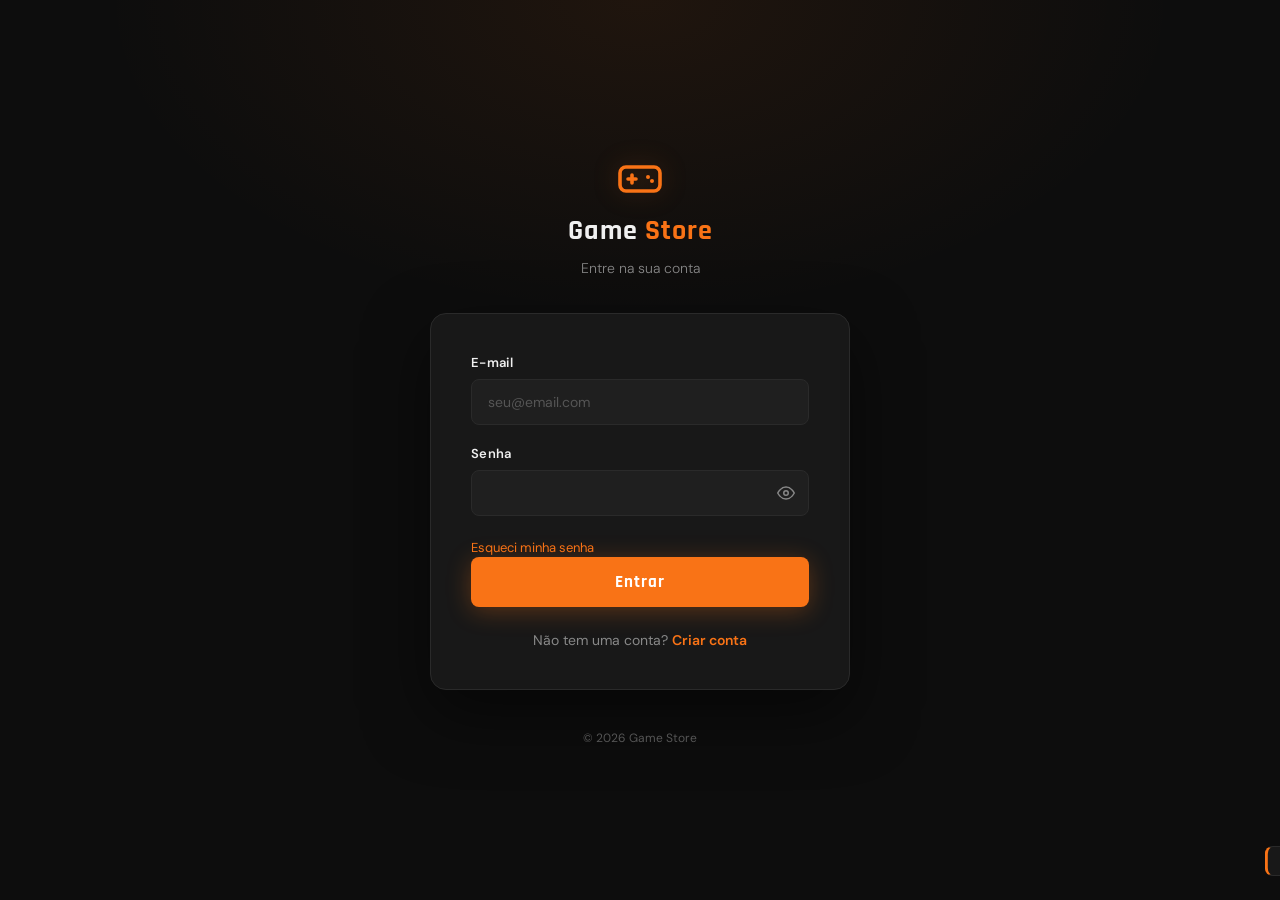
<file: index.html>
<!DOCTYPE html>
<html lang="pt-BR">
<head>
  <meta charset="UTF-8" />
  <meta name="viewport" content="width=device-width, initial-scale=1.0" />
  <title>Login — Game Store</title>
  <link rel="stylesheet" href="css/style.css" />
  <link rel="stylesheet" href="css/login.css" />
</head>
<body class="login-page">

  <div class="login-logo">
    <svg width="48" height="48" viewBox="0 0 24 24" fill="none" stroke="currentColor" stroke-width="1.8" stroke-linecap="round" stroke-linejoin="round">
      <rect x="2" y="6" width="20" height="12" rx="3"/>
      <path d="M6 12h4M8 10v4"/>
      <circle cx="16" cy="11" r="1" fill="currentColor" stroke="none"/>
      <circle cx="18" cy="13" r="1" fill="currentColor" stroke="none"/>
    </svg>
    <h1>Game <span>Store</span></h1>
    <p>Entre na sua conta</p>
  </div>

  <div class="login-card">
    <div class="form-group">
      <label for="email">E-mail</label>
      <div class="input-wrap">
        <input
          type="email"
          id="email"
          placeholder="seu@email.com"
          autocomplete="email"
        />
      </div>
    </div>

    <div class="form-group">
      <label for="senha">Senha</label>
      <div class="input-wrap">
        <input
          type="password"
          id="senha"
          class="has-toggle"
          autocomplete="current-password"
        />
        <button class="toggle-pw" id="togglePw" title="Mostrar/ocultar senha">
          <svg id="eyeIcon" width="18" height="18" viewBox="0 0 24 24" fill="none" stroke="currentColor" stroke-width="2" stroke-linecap="round" stroke-linejoin="round">
            <path d="M1 12s4-8 11-8 11 8 11 8-4 8-11 8-11-8-11-8z"/>
            <circle cx="12" cy="12" r="3"/>
          </svg>
        </button>
      </div>
    </div>

    <a href="#" class="forgot-link">Esqueci minha senha</a>

    <button class="btn-login" id="btnLogin">Entrar</button>

    <p class="login-footer-text">
      Não tem uma conta? <a href="cadastro.html">Criar conta</a>
    </p>
  </div>

  <p class="login-copyright">© 2026 Game Store</p>

  <div class="toast" id="toast"></div>

  <script src="js/login.js"></script>
</body>
</html>
</file>
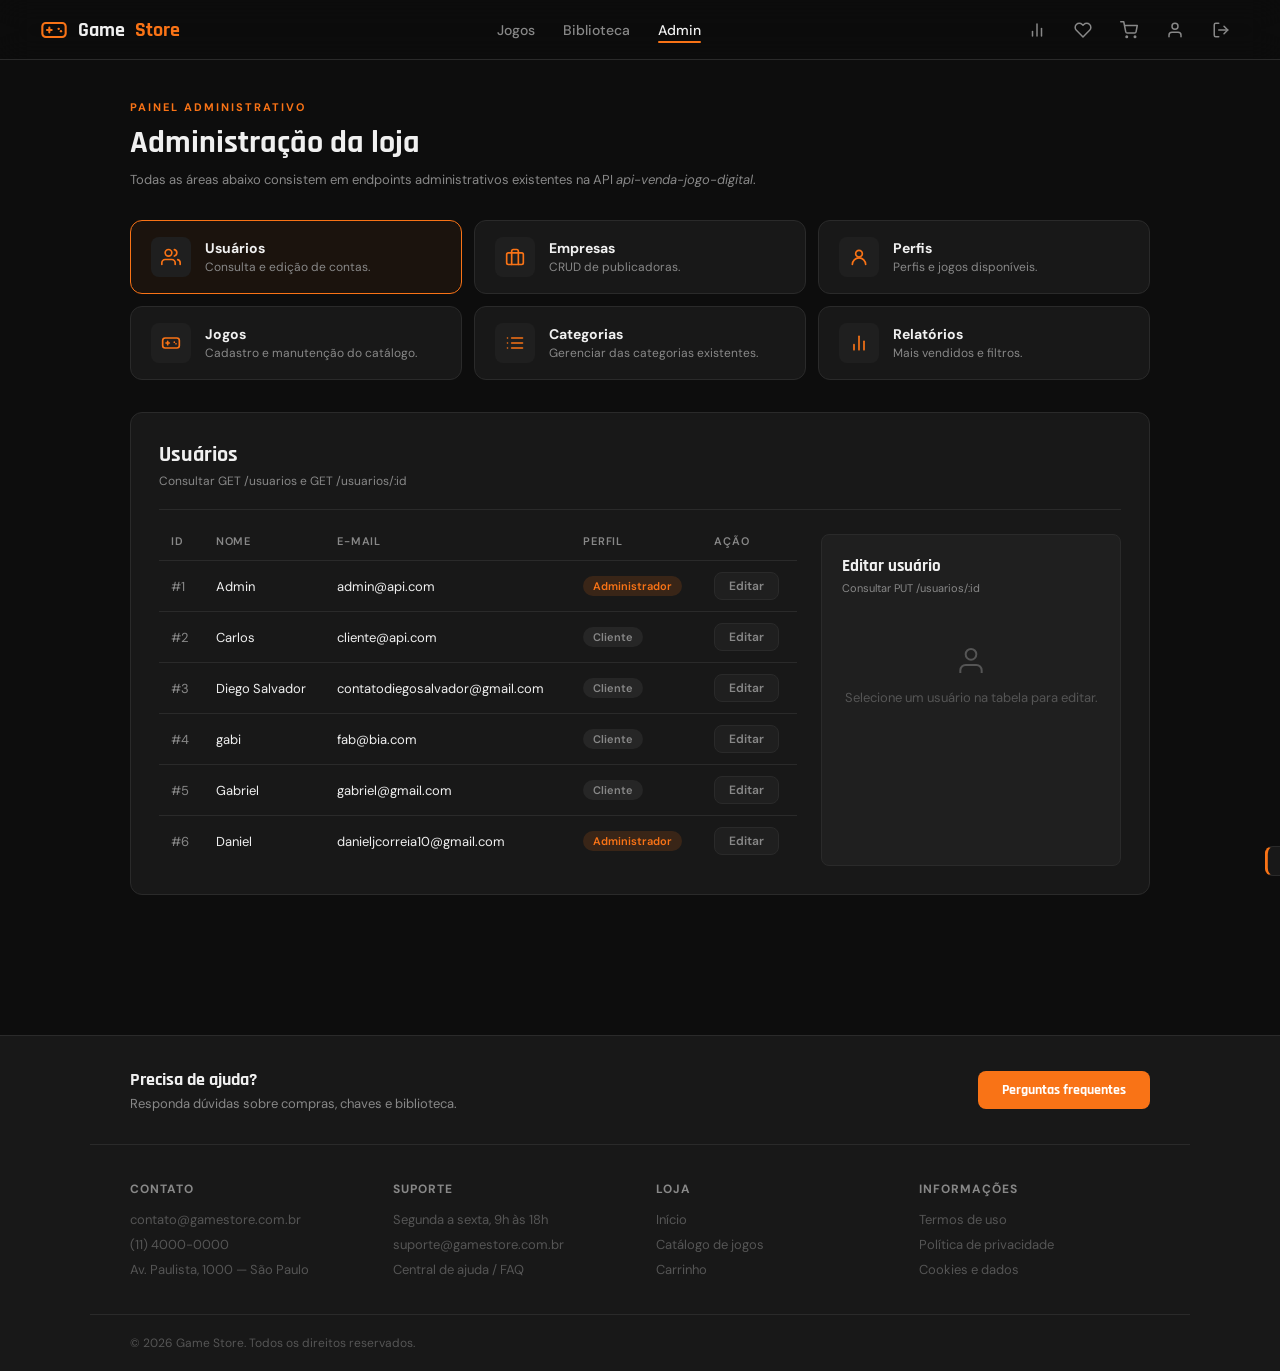
<file: admin.html>
<!DOCTYPE html>
<html lang="pt-BR">
<head>
  <meta charset="UTF-8" />
  <meta name="viewport" content="width=device-width, initial-scale=1.0" />
  <title>Admin — Game Store</title>
  <link rel="stylesheet" href="css/style.css" />
  <link rel="stylesheet" href="css/jogos.css" />
  <link rel="stylesheet" href="css/admin.css" />
</head>
<body>

  <nav class="navbar">
    <a href="jogos.html" class="navbar-logo">
      <svg width="28" height="28" viewBox="0 0 24 24" fill="none" stroke="currentColor" stroke-width="1.8" stroke-linecap="round" stroke-linejoin="round">
        <rect x="2" y="6" width="20" height="12" rx="3"/>
        <path d="M6 12h4M8 10v4"/>
        <circle cx="16" cy="11" r="1" fill="currentColor" stroke="none"/>
        <circle cx="18" cy="13" r="1" fill="currentColor" stroke="none"/>
      </svg>
      Game <span>Store</span>
    </a>
    <ul class="navbar-nav">
      <li><a href="jogos.html">Jogos</a></li>
      <li><a href="biblioteca.html">Biblioteca</a></li>
      <li><a href="admin.html" class="active">Admin</a></li>
    </ul>
    <div class="navbar-actions">
      <button class="nav-icon-btn" title="Estatísticas">
        <svg width="18" height="18" viewBox="0 0 24 24" fill="none" stroke="currentColor" stroke-width="2" stroke-linecap="round" stroke-linejoin="round">
          <line x1="18" y1="20" x2="18" y2="10"/><line x1="12" y1="20" x2="12" y2="4"/><line x1="6" y1="20" x2="6" y2="14"/>
        </svg>
      </button>
      <button class="nav-icon-btn" title="Lista de desejos">
        <svg width="18" height="18" viewBox="0 0 24 24" fill="none" stroke="currentColor" stroke-width="2" stroke-linecap="round" stroke-linejoin="round">
          <path d="M20.84 4.61a5.5 5.5 0 0 0-7.78 0L12 5.67l-1.06-1.06a5.5 5.5 0 0 0-7.78 7.78l1.06 1.06L12 21.23l7.78-7.78 1.06-1.06a5.5 5.5 0 0 0 0-7.78z"/>
        </svg>
      </button>
      <button class="nav-icon-btn" title="Carrinho" onclick="location.href='carrinho.html'">
        <svg width="18" height="18" viewBox="0 0 24 24" fill="none" stroke="currentColor" stroke-width="2" stroke-linecap="round" stroke-linejoin="round">
          <circle cx="9" cy="21" r="1"/><circle cx="20" cy="21" r="1"/>
          <path d="M1 1h4l2.68 13.39a2 2 0 0 0 2 1.61h9.72a2 2 0 0 0 2-1.61L23 6H6"/>
        </svg>
        <span class="cart-count" id="cartCount">0</span>
      </button>
      <button class="nav-icon-btn" title="Perfil">
        <svg width="18" height="18" viewBox="0 0 24 24" fill="none" stroke="currentColor" stroke-width="2" stroke-linecap="round" stroke-linejoin="round">
          <path d="M20 21v-2a4 4 0 0 0-4-4H8a4 4 0 0 0-4 4v2"/><circle cx="12" cy="7" r="4"/>
        </svg>
      </button>
      <button class="nav-icon-btn" title="Sair" id="logoutBtn">
        <svg width="18" height="18" viewBox="0 0 24 24" fill="none" stroke="currentColor" stroke-width="2" stroke-linecap="round" stroke-linejoin="round">
          <path d="M9 21H5a2 2 0 0 1-2-2V5a2 2 0 0 1 2-2h4"/>
          <polyline points="16 17 21 12 16 7"/>
          <line x1="21" y1="12" x2="9" y2="12"/>
        </svg>
      </button>
    </div>
  </nav>

  <main class="admin-main">
    <div class="admin-header">
      <p class="admin-eyebrow">PAINEL ADMINISTRATIVO</p>
      <h1>Administração da loja</h1>
      <p class="admin-desc">Todas as áreas abaixo consistem em endpoints administrativos existentes na API <em>api-venda-jogo-digital</em>.</p>
    </div>

    <div class="admin-cards-grid">
      <div class="admin-card active-card" data-section="usuarios" id="cardUsuarios">
        <div class="admin-card-icon">
          <svg width="20" height="20" viewBox="0 0 24 24" fill="none" stroke="currentColor" stroke-width="2" stroke-linecap="round" stroke-linejoin="round">
            <path d="M17 21v-2a4 4 0 0 0-4-4H5a4 4 0 0 0-4 4v2"/><circle cx="9" cy="7" r="4"/>
            <path d="M23 21v-2a4 4 0 0 0-3-3.87"/><path d="M16 3.13a4 4 0 0 1 0 7.75"/>
          </svg>
        </div>
        <div>
          <strong>Usuários</strong>
          <p>Consulta e edição de contas.</p>
        </div>
      </div>

      <div class="admin-card" data-section="empresas" id="cardEmpresas">
        <div class="admin-card-icon">
          <svg width="20" height="20" viewBox="0 0 24 24" fill="none" stroke="currentColor" stroke-width="2" stroke-linecap="round" stroke-linejoin="round">
            <rect x="2" y="7" width="20" height="14" rx="2"/><path d="M16 21V5a2 2 0 0 0-2-2h-4a2 2 0 0 0-2 2v16"/>
          </svg>
        </div>
        <div>
          <strong>Empresas</strong>
          <p>CRUD de publicadoras.</p>
        </div>
      </div>

      <div class="admin-card" data-section="perfis" id="cardPerfis">
        <div class="admin-card-icon">
          <svg width="20" height="20" viewBox="0 0 24 24" fill="none" stroke="currentColor" stroke-width="2" stroke-linecap="round" stroke-linejoin="round">
            <circle cx="12" cy="8" r="4"/><path d="M20 21a8 8 0 1 0-16 0"/>
          </svg>
        </div>
        <div>
          <strong>Perfis</strong>
          <p>Perfis e jogos disponíveis.</p>
        </div>
      </div>

      <div class="admin-card" data-section="jogos" id="cardJogos">
        <div class="admin-card-icon">
          <svg width="20" height="20" viewBox="0 0 24 24" fill="none" stroke="currentColor" stroke-width="2" stroke-linecap="round" stroke-linejoin="round">
            <rect x="2" y="6" width="20" height="12" rx="3"/>
            <path d="M6 12h4M8 10v4"/>
            <circle cx="16" cy="11" r="1" fill="currentColor" stroke="none"/>
            <circle cx="18" cy="13" r="1" fill="currentColor" stroke="none"/>
          </svg>
        </div>
        <div>
          <strong>Jogos</strong>
          <p>Cadastro e manutenção do catálogo.</p>
        </div>
      </div>

      <div class="admin-card" data-section="categorias" id="cardCategorias">
        <div class="admin-card-icon">
          <svg width="20" height="20" viewBox="0 0 24 24" fill="none" stroke="currentColor" stroke-width="2" stroke-linecap="round" stroke-linejoin="round">
            <line x1="8" y1="6" x2="21" y2="6"/><line x1="8" y1="12" x2="21" y2="12"/><line x1="8" y1="18" x2="21" y2="18"/>
            <line x1="3" y1="6" x2="3.01" y2="6"/><line x1="3" y1="12" x2="3.01" y2="12"/><line x1="3" y1="18" x2="3.01" y2="18"/>
          </svg>
        </div>
        <div>
          <strong>Categorias</strong>
          <p>Gerenciar das categorias existentes.</p>
        </div>
      </div>

      <div class="admin-card" data-section="relatorios" id="cardRelatorios">
        <div class="admin-card-icon">
          <svg width="20" height="20" viewBox="0 0 24 24" fill="none" stroke="currentColor" stroke-width="2" stroke-linecap="round" stroke-linejoin="round">
            <line x1="18" y1="20" x2="18" y2="10"/><line x1="12" y1="20" x2="12" y2="4"/><line x1="6" y1="20" x2="6" y2="14"/>
          </svg>
        </div>
        <div>
          <strong>Relatórios</strong>
          <p>Mais vendidos e filtros.</p>
        </div>
      </div>
    </div>

    <div class="admin-workspace" id="adminWorkspace">
      <div class="workspace-panel" id="panelUsuarios">
        <div class="panel-header">
          <div>
            <h2>Usuários</h2>
            <p>Consultar GET /usuarios e GET /usuarios/:id</p>
          </div>
        </div>
        <div class="panel-body">
          <div class="panel-table-wrap">
            <table class="admin-table" id="usuariosTable">
              <thead>
                <tr>
                  <th>ID</th>
                  <th>Nome</th>
                  <th>E-mail</th>
                  <th>Perfil</th>
                  <th>Ação</th>
                </tr>
              </thead>
              <tbody id="usuariosBody"></tbody>
            </table>
          </div>

          <div class="edit-panel">
            <h3>Editar usuário</h3>
            <p class="edit-desc">Consultar PUT /usuarios/:id</p>
            <div id="editUserForm" class="edit-placeholder">
              <svg width="32" height="32" viewBox="0 0 24 24" fill="none" stroke="currentColor" stroke-width="1.5">
                <path d="M20 21v-2a4 4 0 0 0-4-4H8a4 4 0 0 0-4 4v2"/><circle cx="12" cy="7" r="4"/>
              </svg>
              <p>Selecione um usuário na tabela para editar.</p>
            </div>
          </div>
        </div>
      </div>

      <div class="workspace-panel hidden" id="panelEmpresas">
        <div class="panel-header"><div><h2>Empresas</h2><p>CRUD de publicadoras</p></div></div>
        <div class="panel-body">
          <div class="panel-table-wrap">
            <table class="admin-table">
              <thead><tr><th>ID</th><th>Nome</th><th>País</th><th>Ação</th></tr></thead>
              <tbody id="empresasBody"></tbody>
            </table>
          </div>
          <div class="edit-panel">
            <h3>Nova Empresa</h3>
            <p class="edit-desc">POST /empresas</p>
            <div class="edit-form-fields">
              <div class="edit-field"><label>Nome</label><input type="text" placeholder="Nome da empresa" /></div>
              <div class="edit-field"><label>País</label><input type="text" placeholder="País de origem" /></div>
              <button class="btn-save">Salvar empresa</button>
            </div>
          </div>
        </div>
      </div>

      <div class="workspace-panel hidden" id="panelJogos">
        <div class="panel-header"><div><h2>Jogos</h2><p>Cadastro e manutenção do catálogo</p></div></div>
        <div class="panel-body">
          <div class="panel-table-wrap">
            <table class="admin-table">
              <thead><tr><th>ID</th><th>Título</th><th>Gênero</th><th>Preço</th><th>Ação</th></tr></thead>
              <tbody id="jogosAdminBody"></tbody>
            </table>
          </div>
          <div class="edit-panel">
            <h3>Novo Jogo</h3>
            <p class="edit-desc">POST /jogos</p>
            <div class="edit-form-fields">
              <div class="edit-field"><label>Título</label><input type="text" placeholder="Nome do jogo" /></div>
              <div class="edit-field"><label>Desenvolvedor</label><input type="text" placeholder="Empresa" /></div>
              <div class="edit-field"><label>Preço (R$)</label><input type="number" placeholder="0,00" /></div>
              <button class="btn-save">Cadastrar jogo</button>
            </div>
          </div>
        </div>
      </div>

      <div class="workspace-panel hidden" id="panelCategorias">
        <div class="panel-header"><div><h2>Categorias</h2><p>Gerenciar categorias existentes</p></div></div>
        <div class="panel-body">
          <div class="panel-table-wrap">
            <table class="admin-table">
              <thead><tr><th>ID</th><th>Nome</th><th>Jogos</th><th>Ação</th></tr></thead>
              <tbody id="categoriasBody"></tbody>
            </table>
          </div>
          <div class="edit-panel">
            <h3>Nova Categoria</h3>
            <p class="edit-desc">POST /categorias</p>
            <div class="edit-form-fields">
              <div class="edit-field"><label>Nome</label><input type="text" placeholder="Ex: Aventura" /></div>
              <button class="btn-save">Criar categoria</button>
            </div>
          </div>
        </div>
      </div>

      <div class="workspace-panel hidden" id="panelPerfis">
        <div class="panel-header"><div><h2>Perfis</h2><p>Perfis e jogos disponíveis</p></div></div>
        <div class="panel-body full-body">
          <div class="perfis-grid" id="perfisGrid"></div>
        </div>
      </div>

      <div class="workspace-panel hidden" id="panelRelatorios">
        <div class="panel-header"><div><h2>Relatórios</h2><p>Mais vendidos e filtros</p></div></div>
        <div class="panel-body full-body">
          <div class="relatorio-cards" id="relatorioCards"></div>
        </div>
      </div>
    </div>
  </main>

  <footer class="admin-footer">
    <div class="footer-help">
      <div class="footer-help-text">
        <h4>Precisa de ajuda?</h4>
        <p>Responda dúvidas sobre compras, chaves e biblioteca.</p>
      </div>
      <a href="#" class="btn-faq">Perguntas frequentes</a>
    </div>

    <div class="footer-links">
      <div class="footer-col">
        <h5>Contato</h5>
        <ul>
          <li>contato@gamestore.com.br</li>
          <li>(11) 4000-0000</li>
          <li>Av. Paulista, 1000 — São Paulo</li>
        </ul>
      </div>
      <div class="footer-col">
        <h5>Suporte</h5>
        <ul>
          <li>Segunda a sexta, 9h às 18h</li>
          <li>suporte@gamestore.com.br</li>
          <li><a href="#">Central de ajuda / FAQ</a></li>
        </ul>
      </div>
      <div class="footer-col">
        <h5>Loja</h5>
        <ul>
          <li><a href="jogos.html">Início</a></li>
          <li><a href="jogos.html">Catálogo de jogos</a></li>
          <li><a href="carrinho.html">Carrinho</a></li>
        </ul>
      </div>
      <div class="footer-col">
        <h5>Informações</h5>
        <ul>
          <li><a href="#">Termos de uso</a></li>
          <li><a href="#">Política de privacidade</a></li>
          <li><a href="#">Cookies e dados</a></li>
        </ul>
      </div>
    </div>

    <div class="footer-bottom">
      <p>© 2026 Game Store. Todos os direitos reservados.</p>
    </div>
  </footer>

  <div class="toast" id="toast"></div>

  <script src="js/data.js"></script>
  <script src="js/admin.js"></script>
</body>
</html>
</file>
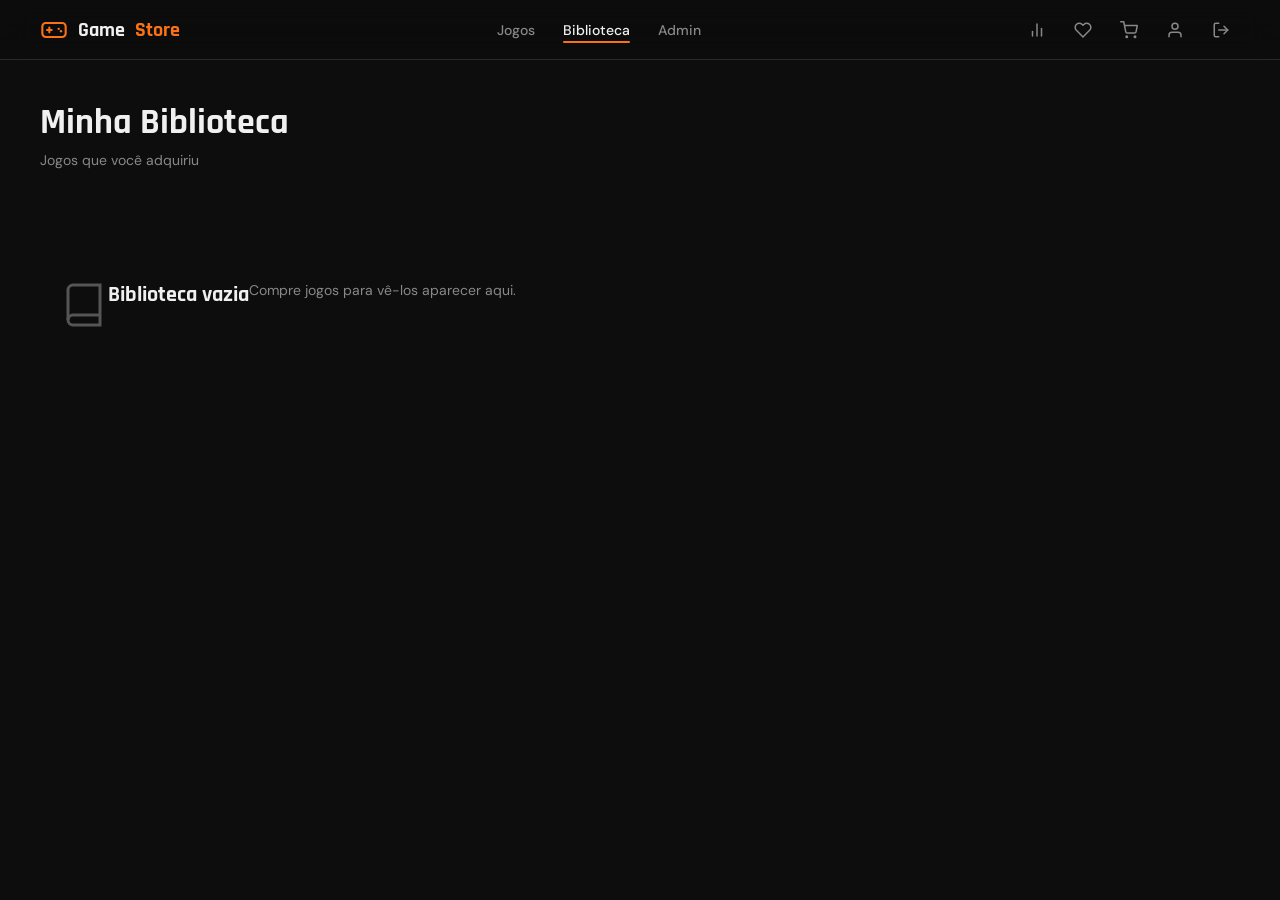
<file: biblioteca.html>
<!DOCTYPE html>
<html lang="pt-BR">
<head>
  <meta charset="UTF-8" />
  <meta name="viewport" content="width=device-width, initial-scale=1.0" />
  <title>Biblioteca — Game Store</title>
  <link rel="stylesheet" href="css/style.css" />
  <link rel="stylesheet" href="css/jogos.css" />
  <link rel="stylesheet" href="css/biblioteca.css" />
</head>
<body>

  <nav class="navbar">
    <a href="jogos.html" class="navbar-logo">
      <svg width="28" height="28" viewBox="0 0 24 24" fill="none" stroke="currentColor" stroke-width="1.8" stroke-linecap="round" stroke-linejoin="round">
        <rect x="2" y="6" width="20" height="12" rx="3"/>
        <path d="M6 12h4M8 10v4"/>
        <circle cx="16" cy="11" r="1" fill="currentColor" stroke="none"/>
        <circle cx="18" cy="13" r="1" fill="currentColor" stroke="none"/>
      </svg>
      Game <span>Store</span>
    </a>
    <ul class="navbar-nav">
      <li><a href="jogos.html">Jogos</a></li>
      <li><a href="biblioteca.html" class="active">Biblioteca</a></li>
      <li><a href="admin.html">Admin</a></li>
    </ul>
    <div class="navbar-actions">
      <button class="nav-icon-btn" title="Estatísticas">
        <svg width="18" height="18" viewBox="0 0 24 24" fill="none" stroke="currentColor" stroke-width="2" stroke-linecap="round" stroke-linejoin="round">
          <line x1="18" y1="20" x2="18" y2="10"/><line x1="12" y1="20" x2="12" y2="4"/><line x1="6" y1="20" x2="6" y2="14"/>
        </svg>
      </button>
      <button class="nav-icon-btn" title="Lista de desejos">
        <svg width="18" height="18" viewBox="0 0 24 24" fill="none" stroke="currentColor" stroke-width="2" stroke-linecap="round" stroke-linejoin="round">
          <path d="M20.84 4.61a5.5 5.5 0 0 0-7.78 0L12 5.67l-1.06-1.06a5.5 5.5 0 0 0-7.78 7.78l1.06 1.06L12 21.23l7.78-7.78 1.06-1.06a5.5 5.5 0 0 0 0-7.78z"/>
        </svg>
      </button>
      <button class="nav-icon-btn" title="Carrinho" onclick="location.href='carrinho.html'">
        <svg width="18" height="18" viewBox="0 0 24 24" fill="none" stroke="currentColor" stroke-width="2" stroke-linecap="round" stroke-linejoin="round">
          <circle cx="9" cy="21" r="1"/><circle cx="20" cy="21" r="1"/>
          <path d="M1 1h4l2.68 13.39a2 2 0 0 0 2 1.61h9.72a2 2 0 0 0 2-1.61L23 6H6"/>
        </svg>
        <span class="cart-count" id="cartCount">0</span>
      </button>
      <button class="nav-icon-btn" title="Perfil">
        <svg width="18" height="18" viewBox="0 0 24 24" fill="none" stroke="currentColor" stroke-width="2" stroke-linecap="round" stroke-linejoin="round">
          <path d="M20 21v-2a4 4 0 0 0-4-4H8a4 4 0 0 0-4 4v2"/><circle cx="12" cy="7" r="4"/>
        </svg>
      </button>
      <button class="nav-icon-btn" title="Sair" id="logoutBtn">
        <svg width="18" height="18" viewBox="0 0 24 24" fill="none" stroke="currentColor" stroke-width="2" stroke-linecap="round" stroke-linejoin="round">
          <path d="M9 21H5a2 2 0 0 1-2-2V5a2 2 0 0 1 2-2h4"/>
          <polyline points="16 17 21 12 16 7"/>
          <line x1="21" y1="12" x2="9" y2="12"/>
        </svg>
      </button>
    </div>
  </nav>

  <main class="main-content">
    <div class="page-header">
      <h1>Minha Biblioteca</h1>
      <p>Jogos que você adquiriu</p>
    </div>

    <div class="games-grid" id="libGrid"></div>

    <div class="empty-state" id="libEmpty" style="display:none">
      <svg width="48" height="48" viewBox="0 0 24 24" fill="none" stroke="currentColor" stroke-width="1.5">
        <path d="M4 19.5A2.5 2.5 0 0 1 6.5 17H20"/><path d="M6.5 2H20v20H6.5A2.5 2.5 0 0 1 4 19.5v-15A2.5 2.5 0 0 1 6.5 2z"/>
      </svg>
      <h3>Biblioteca vazia</h3>
      <p>Compre jogos para vê-los aparecer aqui.</p>
    </div>
  </main>

  <script src="js/data.js"></script>
  <script src="js/biblioteca.js"></script>
</body>
</html>
</file>
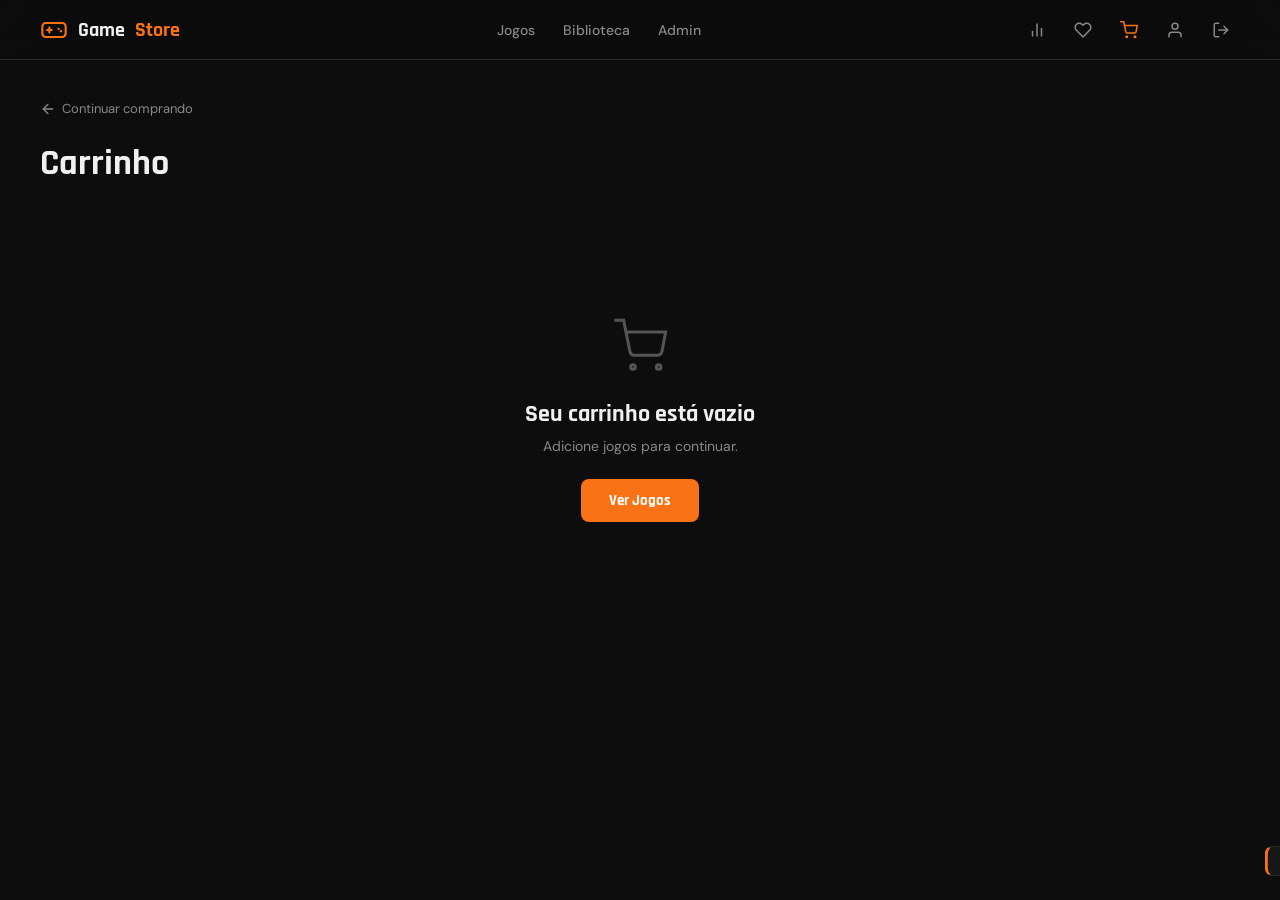
<file: carrinho.html>
<!DOCTYPE html>
<html lang="pt-BR">
<head>
  <meta charset="UTF-8" />
  <meta name="viewport" content="width=device-width, initial-scale=1.0" />
  <title>Carrinho — Game Store</title>
  <link rel="stylesheet" href="css/style.css" />
  <link rel="stylesheet" href="css/jogos.css" />
  <link rel="stylesheet" href="css/carrinho.css" />
</head>
<body>

  <nav class="navbar">
    <a href="jogos.html" class="navbar-logo">
      <svg width="28" height="28" viewBox="0 0 24 24" fill="none" stroke="currentColor" stroke-width="1.8" stroke-linecap="round" stroke-linejoin="round">
        <rect x="2" y="6" width="20" height="12" rx="3"/>
        <path d="M6 12h4M8 10v4"/>
        <circle cx="16" cy="11" r="1" fill="currentColor" stroke="none"/>
        <circle cx="18" cy="13" r="1" fill="currentColor" stroke="none"/>
      </svg>
      Game <span>Store</span>
    </a>
    <ul class="navbar-nav">
      <li><a href="jogos.html">Jogos</a></li>
      <li><a href="biblioteca.html">Biblioteca</a></li>
      <li><a href="admin.html">Admin</a></li>
    </ul>
    <div class="navbar-actions">
      <button class="nav-icon-btn" title="Estatísticas">
        <svg width="18" height="18" viewBox="0 0 24 24" fill="none" stroke="currentColor" stroke-width="2" stroke-linecap="round" stroke-linejoin="round">
          <line x1="18" y1="20" x2="18" y2="10"/><line x1="12" y1="20" x2="12" y2="4"/><line x1="6" y1="20" x2="6" y2="14"/>
        </svg>
      </button>
      <button class="nav-icon-btn" title="Lista de desejos">
        <svg width="18" height="18" viewBox="0 0 24 24" fill="none" stroke="currentColor" stroke-width="2" stroke-linecap="round" stroke-linejoin="round">
          <path d="M20.84 4.61a5.5 5.5 0 0 0-7.78 0L12 5.67l-1.06-1.06a5.5 5.5 0 0 0-7.78 7.78l1.06 1.06L12 21.23l7.78-7.78 1.06-1.06a5.5 5.5 0 0 0 0-7.78z"/>
        </svg>
      </button>
      <button class="nav-icon-btn active-page" title="Carrinho">
        <svg width="18" height="18" viewBox="0 0 24 24" fill="none" stroke="currentColor" stroke-width="2" stroke-linecap="round" stroke-linejoin="round">
          <circle cx="9" cy="21" r="1"/><circle cx="20" cy="21" r="1"/>
          <path d="M1 1h4l2.68 13.39a2 2 0 0 0 2 1.61h9.72a2 2 0 0 0 2-1.61L23 6H6"/>
        </svg>
        <span class="cart-count" id="cartCount">0</span>
      </button>
      <button class="nav-icon-btn" title="Perfil">
        <svg width="18" height="18" viewBox="0 0 24 24" fill="none" stroke="currentColor" stroke-width="2" stroke-linecap="round" stroke-linejoin="round">
          <path d="M20 21v-2a4 4 0 0 0-4-4H8a4 4 0 0 0-4 4v2"/><circle cx="12" cy="7" r="4"/>
        </svg>
      </button>
      <button class="nav-icon-btn" title="Sair" id="logoutBtn">
        <svg width="18" height="18" viewBox="0 0 24 24" fill="none" stroke="currentColor" stroke-width="2" stroke-linecap="round" stroke-linejoin="round">
          <path d="M9 21H5a2 2 0 0 1-2-2V5a2 2 0 0 1 2-2h4"/>
          <polyline points="16 17 21 12 16 7"/>
          <line x1="21" y1="12" x2="9" y2="12"/>
        </svg>
      </button>
    </div>
  </nav>

  <main class="main-content">
    <a href="jogos.html" class="back-link">
      <svg width="16" height="16" viewBox="0 0 24 24" fill="none" stroke="currentColor" stroke-width="2" stroke-linecap="round" stroke-linejoin="round">
        <line x1="19" y1="12" x2="5" y2="12"/><polyline points="12 19 5 12 12 5"/>
      </svg>
      Continuar comprando
    </a>

    <h1 class="page-title">Carrinho</h1>

    <div class="cart-layout">
      <div class="cart-items" id="cartItems"></div>

      <div class="cart-summary">
        <div class="summary-total-row">
          <span>Total</span>
          <span class="summary-total-value" id="summaryTotal">R$ 0,00</span>
        </div>

        <p class="summary-info">Os jogos comprados entram automaticamente na sua biblioteca após o checkout.</p>

        <div class="payment-section">
          <h3>Método de pagamento</h3>

          <label class="payment-option">
            <input type="radio" name="payment" value="pix" checked />
            <div class="payment-option-body">
              <div class="payment-icon pix-icon">
                <svg width="18" height="18" viewBox="0 0 24 24" fill="none" stroke="currentColor" stroke-width="2" stroke-linecap="round" stroke-linejoin="round">
                  <path d="M10.29 3.86L1.82 18a2 2 0 0 0 1.71 3h16.94a2 2 0 0 0 1.71-3L13.71 3.86a2 2 0 0 0-3.42 0z"/>
                </svg>
              </div>
              <div>
                <strong>Pix</strong>
                <p>Pagamento instantâneo para liberar sua compra em seguida.</p>
              </div>
            </div>
          </label>

          <label class="payment-option">
            <input type="radio" name="payment" value="cartao" />
            <div class="payment-option-body">
              <div class="payment-icon">
                <svg width="18" height="18" viewBox="0 0 24 24" fill="none" stroke="currentColor" stroke-width="2" stroke-linecap="round" stroke-linejoin="round">
                  <rect x="1" y="4" width="22" height="16" rx="2" ry="2"/><line x1="1" y1="10" x2="23" y2="10"/>
                </svg>
              </div>
              <div>
                <strong>Cartão</strong>
                <p>Use o fluxo simplificado da API para cartão de crédito.</p>
              </div>
            </div>
          </label>

          <label class="payment-option">
            <input type="radio" name="payment" value="boleto" />
            <div class="payment-option-body">
              <div class="payment-icon">
                <svg width="18" height="18" viewBox="0 0 24 24" fill="none" stroke="currentColor" stroke-width="2" stroke-linecap="round" stroke-linejoin="round">
                  <rect x="2" y="3" width="20" height="18" rx="2"/><line x1="8" y1="8" x2="8" y2="16"/><line x1="12" y1="8" x2="12" y2="16"/><line x1="16" y1="8" x2="16" y2="16"/>
                </svg>
              </div>
              <div>
                <strong>Boleto</strong>
                <p>Geração simulada pelo backend da loja.</p>
              </div>
            </div>
          </label>
        </div>

        <button class="btn-checkout" id="btnCheckout">Finalizar Compra</button>
      </div>
    </div>

    <div class="cart-empty" id="cartEmpty" style="display:none">
      <svg width="56" height="56" viewBox="0 0 24 24" fill="none" stroke="currentColor" stroke-width="1.3">
        <circle cx="9" cy="21" r="1"/><circle cx="20" cy="21" r="1"/>
        <path d="M1 1h4l2.68 13.39a2 2 0 0 0 2 1.61h9.72a2 2 0 0 0 2-1.61L23 6H6"/>
      </svg>
      <h3>Seu carrinho está vazio</h3>
      <p>Adicione jogos para continuar.</p>
      <a href="jogos.html" class="btn-go-shop">Ver Jogos</a>
    </div>
  </main>

  <div class="toast" id="toast"></div>

  <script src="js/data.js"></script>
  <script src="js/carrinho.js"></script>
</body>
</html>
</file>
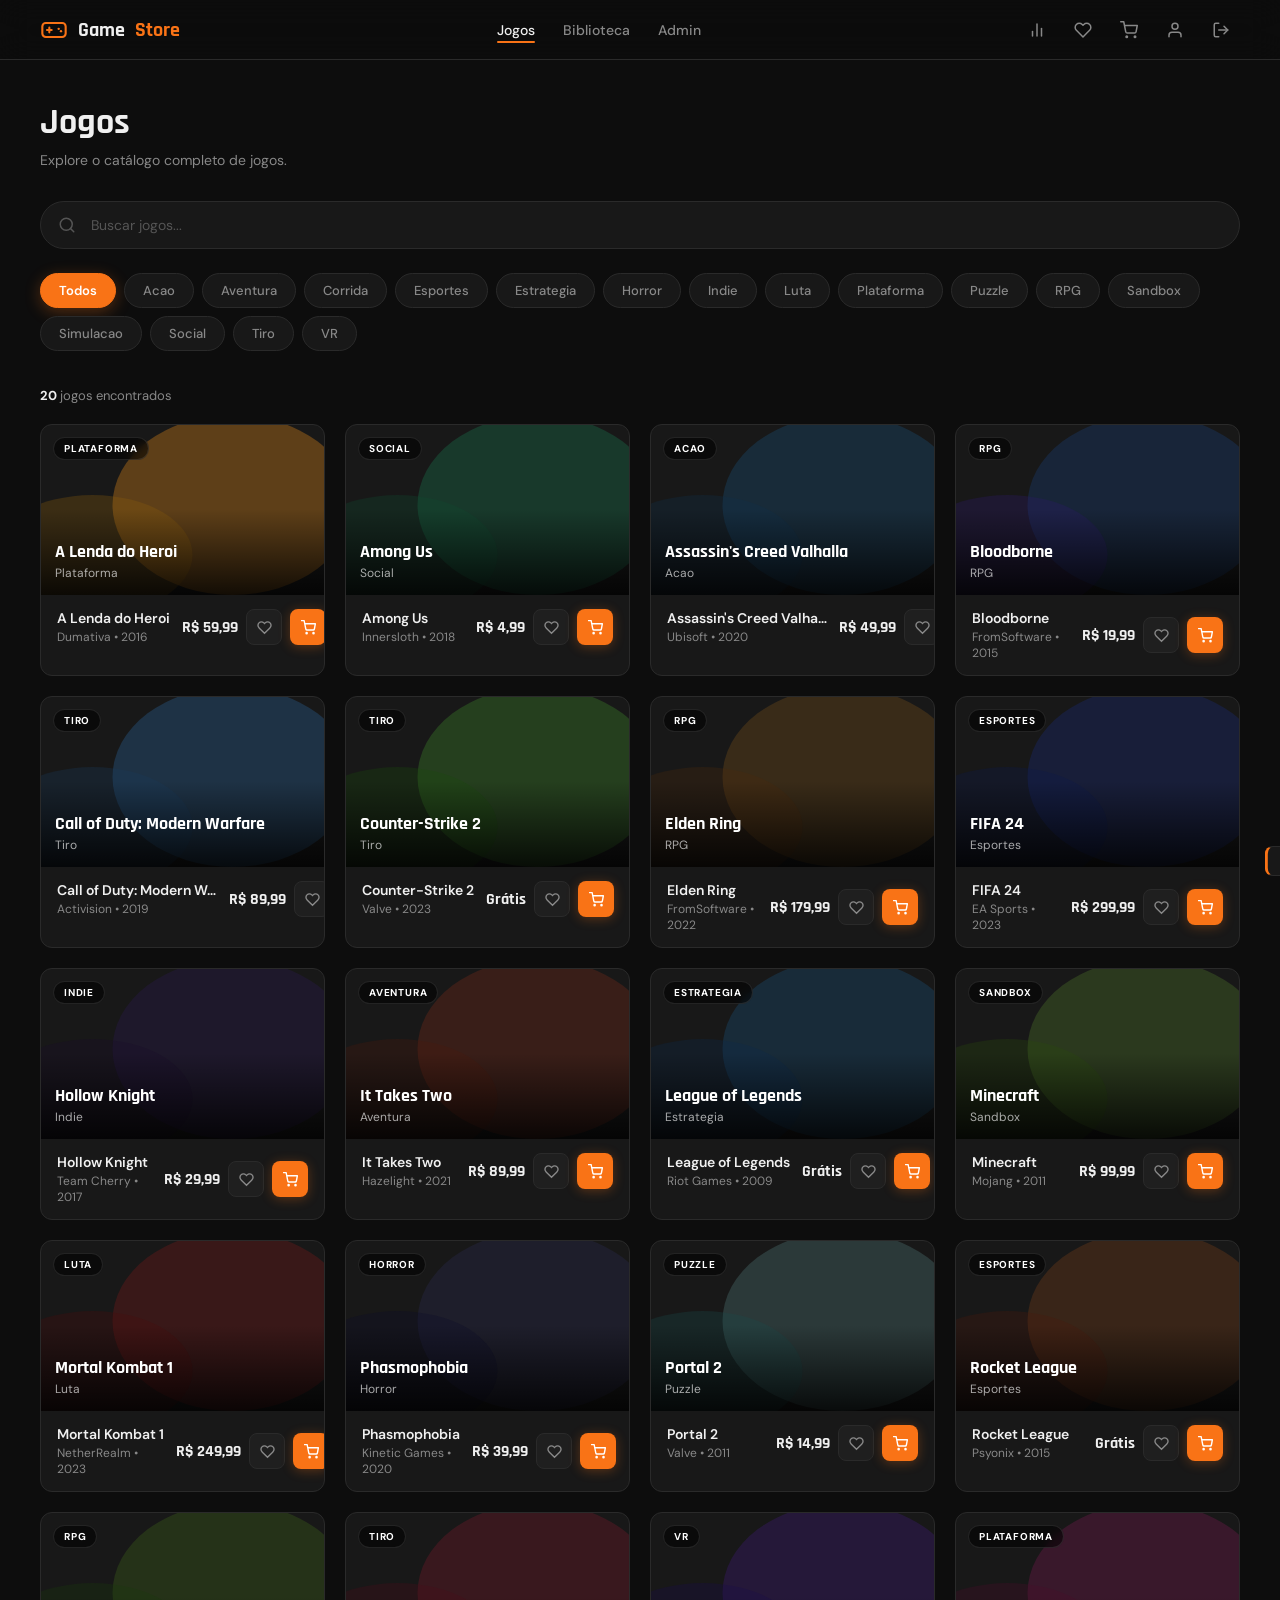
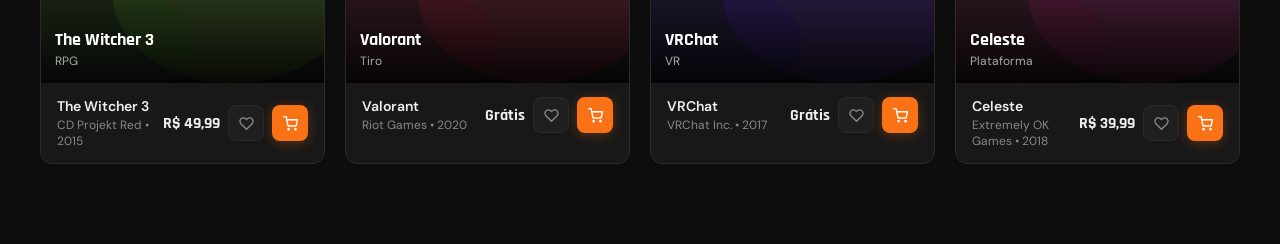
<file: jogos.html>
<!DOCTYPE html>
<html lang="pt-BR">
<head>
  <meta charset="UTF-8" />
  <meta name="viewport" content="width=device-width, initial-scale=1.0" />
  <title>Jogos — Game Store</title>
  <link rel="stylesheet" href="css/style.css" />
  <link rel="stylesheet" href="css/jogos.css" />
</head>
<body>

  <nav class="navbar">
    <a href="jogos.html" class="navbar-logo">
      <svg width="28" height="28" viewBox="0 0 24 24" fill="none" stroke="currentColor" stroke-width="1.8" stroke-linecap="round" stroke-linejoin="round">
        <rect x="2" y="6" width="20" height="12" rx="3"/>
        <path d="M6 12h4M8 10v4"/>
        <circle cx="16" cy="11" r="1" fill="currentColor" stroke="none"/>
        <circle cx="18" cy="13" r="1" fill="currentColor" stroke="none"/>
      </svg>
      Game <span>Store</span>
    </a>

    <ul class="navbar-nav">
      <li><a href="jogos.html" class="active">Jogos</a></li>
      <li><a href="biblioteca.html">Biblioteca</a></li>
      <li><a href="admin.html">Admin</a></li>
    </ul>

    <div class="navbar-actions">

      <button class="nav-icon-btn" title="Estatísticas">
        <svg width="18" height="18" viewBox="0 0 24 24" fill="none" stroke="currentColor" stroke-width="2" stroke-linecap="round" stroke-linejoin="round">
          <line x1="18" y1="20" x2="18" y2="10"/><line x1="12" y1="20" x2="12" y2="4"/><line x1="6" y1="20" x2="6" y2="14"/>
        </svg>
      </button>

      <button class="nav-icon-btn" title="Lista de desejos" id="navWishlist">
        <svg width="18" height="18" viewBox="0 0 24 24" fill="none" stroke="currentColor" stroke-width="2" stroke-linecap="round" stroke-linejoin="round">
          <path d="M20.84 4.61a5.5 5.5 0 0 0-7.78 0L12 5.67l-1.06-1.06a5.5 5.5 0 0 0-7.78 7.78l1.06 1.06L12 21.23l7.78-7.78 1.06-1.06a5.5 5.5 0 0 0 0-7.78z"/>
        </svg>
      </button>

      <button class="nav-icon-btn" title="Carrinho" id="navCart">
        <svg width="18" height="18" viewBox="0 0 24 24" fill="none" stroke="currentColor" stroke-width="2" stroke-linecap="round" stroke-linejoin="round">
          <circle cx="9" cy="21" r="1"/><circle cx="20" cy="21" r="1"/>
          <path d="M1 1h4l2.68 13.39a2 2 0 0 0 2 1.61h9.72a2 2 0 0 0 2-1.61L23 6H6"/>
        </svg>
        <span class="cart-count" id="cartCount">0</span>
      </button>

      <button class="nav-icon-btn" title="Perfil">
        <svg width="18" height="18" viewBox="0 0 24 24" fill="none" stroke="currentColor" stroke-width="2" stroke-linecap="round" stroke-linejoin="round">
          <path d="M20 21v-2a4 4 0 0 0-4-4H8a4 4 0 0 0-4 4v2"/><circle cx="12" cy="7" r="4"/>
        </svg>
      </button>

      <button class="nav-icon-btn" title="Sair" id="logoutBtn">
        <svg width="18" height="18" viewBox="0 0 24 24" fill="none" stroke="currentColor" stroke-width="2" stroke-linecap="round" stroke-linejoin="round">
          <path d="M9 21H5a2 2 0 0 1-2-2V5a2 2 0 0 1 2-2h4"/>
          <polyline points="16 17 21 12 16 7"/>
          <line x1="21" y1="12" x2="9" y2="12"/>
        </svg>
      </button>
    </div>
  </nav>

  <main class="main-content">

    <div class="page-header">
      <h1>Jogos</h1>
      <p>Explore o catálogo completo de jogos.</p>
    </div>

    <div class="search-wrap">
      <input
        type="text"
        class="search-input"
        id="searchInput"
        placeholder="Buscar jogos..."
        autocomplete="off"
      />
      <svg width="18" height="18" viewBox="0 0 24 24" fill="none" stroke="currentColor" stroke-width="2" stroke-linecap="round" stroke-linejoin="round">
        <circle cx="11" cy="11" r="8"/><line x1="21" y1="21" x2="16.65" y2="16.65"/>
      </svg>
    </div>

    <div class="genre-filters" id="genreFilters">

    </div>

    <div class="results-info" id="resultsInfo"></div>

    <div class="games-grid" id="gamesGrid">

    </div>
  </main>

  <div class="toast" id="toast"></div>

  <script src="js/data.js"></script>
  <script src="js/jogos.js"></script>
</body>
</html>
</file>
<file: css/style.css>
@import url('https://fonts.googleapis.com/css2?family=Rajdhani:wght@500;600;700&family=DM+Sans:wght@300;400;500;600&display=swap');

*, *::before, *::after {
  box-sizing: border-box;
  margin: 0;
  padding: 0;
}

:root {
  --orange: #f97316;
  --orange-dark: #ea6c0a;
  --orange-glow: rgba(249, 115, 22, 0.25);
  --bg: #0d0d0d;
  --bg-card: #181818;
  --bg-card-hover: #202020;
  --bg-input: #1f1f1f;
  --border: #2a2a2a;
  --border-hover: #3a3a3a;
  --text: #f0f0f0;
  --text-muted: #888;
  --text-dim: #555;
  --radius: 12px;
  --radius-sm: 8px;
  --transition: 0.2s ease;
}

html {
  scroll-behavior: smooth;
}

body {
  font-family: 'DM Sans', sans-serif;
  background-color: var(--bg);
  color: var(--text);
  min-height: 100vh;
  -webkit-font-smoothing: antialiased;
}

a {
  text-decoration: none;
  color: inherit;
}

button {
  cursor: pointer;
  border: none;
  background: none;
  font-family: inherit;
}

input {
  font-family: inherit;
}

/* Scrollbar */
::-webkit-scrollbar {
  width: 6px;
}
::-webkit-scrollbar-track {
  background: var(--bg);
}
::-webkit-scrollbar-thumb {
  background: var(--border-hover);
  border-radius: 3px;
}
::-webkit-scrollbar-thumb:hover {
  background: var(--orange);
}

.toast {
  position: fixed;
  bottom: 24px;
  right: 24px;
  background: var(--bg-card);
  border: 1px solid var(--border);
  border-left: 3px solid var(--orange);
  color: var(--text);
  padding: 14px 20px;
  border-radius: var(--radius-sm);
  font-size: 14px;
  z-index: 9999;
  transform: translateX(120%);
  transition: transform 0.3s cubic-bezier(0.34, 1.56, 0.64, 1);
  max-width: 320px;
}

.toast.show {
  transform: translateX(0);
}

.toast.success { border-left-color: #22c55e; }
.toast.error { border-left-color: #ef4444; }
</file>
<file: css/login.css>
.login-page {
  display: flex;
  flex-direction: column;
  align-items: center;
  justify-content: center;
  min-height: 100vh;
  padding: 24px;
  background:
    radial-gradient(ellipse 60% 50% at 50% 0%, rgba(249, 115, 22, 0.08) 0%, transparent 70%),
    var(--bg);
}

.login-logo {
  display: flex;
  flex-direction: column;
  align-items: center;
  gap: 10px;
  margin-bottom: 36px;
}

.login-logo svg {
  color: var(--orange);
  filter: drop-shadow(0 0 12px var(--orange-glow));
}

.login-logo h1 {
  font-family: 'Rajdhani', sans-serif;
  font-size: 28px;
  font-weight: 700;
  letter-spacing: 1px;
}

.login-logo h1 span {
  color: var(--orange);
}

.login-logo p {
  font-size: 14px;
  color: var(--text-muted);
  font-weight: 300;
}

.login-card {
  background: var(--bg-card);
  border: 1px solid var(--border);
  border-radius: 16px;
  padding: 40px;
  width: 100%;
  max-width: 420px;
  box-shadow: 0 24px 64px rgba(0, 0, 0, 0.5);
}

.form-group {
  display: flex;
  flex-direction: column;
  gap: 8px;
  margin-bottom: 20px;
}

.form-group label {
  font-size: 13px;
  font-weight: 600;
  color: var(--text);
  letter-spacing: 0.3px;
}

.input-wrap {
  position: relative;
}

.input-wrap input {
  width: 100%;
  background: var(--bg-input);
  border: 1px solid var(--border);
  border-radius: var(--radius-sm);
  padding: 13px 16px;
  color: var(--text);
  font-size: 14px;
  transition: border-color var(--transition), box-shadow var(--transition);
  outline: none;
}

.input-wrap input:focus {
  border-color: var(--orange);
  box-shadow: 0 0 0 3px var(--orange-glow);
}

.input-wrap input::placeholder {
  color: var(--text-dim);
}

.input-wrap .toggle-pw {
  position: absolute;
  right: 14px;
  top: 50%;
  transform: translateY(-50%);
  color: var(--text-muted);
  cursor: pointer;
  transition: color var(--transition);
  background: none;
  border: none;
  padding: 0;
  display: flex;
  align-items: center;
}

.input-wrap .toggle-pw:hover {
  color: var(--orange);
}

.forgot-link {
  text-align: right;
  font-size: 13px;
  color: var(--orange);
  transition: opacity var(--transition);
  margin-top: -8px;
  margin-bottom: 8px;
}

.forgot-link:hover {
  opacity: 0.8;
}

.btn-login {
  width: 100%;
  background: var(--orange);
  color: #fff;
  font-family: 'Rajdhani', sans-serif;
  font-size: 17px;
  font-weight: 700;
  letter-spacing: 1px;
  padding: 14px;
  border-radius: var(--radius-sm);
  transition: background var(--transition), transform var(--transition), box-shadow var(--transition);
  box-shadow: 0 4px 24px rgba(249, 115, 22, 0.3);
}

.btn-login:hover {
  background: var(--orange-dark);
  transform: translateY(-1px);
  box-shadow: 0 8px 32px rgba(249, 115, 22, 0.4);
}

.btn-login:active {
  transform: translateY(0);
}

.login-footer-text {
  text-align: center;
  margin-top: 24px;
  font-size: 14px;
  color: var(--text-muted);
}

.login-footer-text a {
  color: var(--orange);
  font-weight: 600;
  transition: opacity var(--transition);
}

.login-footer-text a:hover {
  opacity: 0.8;
}

.login-copyright {
  margin-top: 40px;
  font-size: 12px;
  color: var(--text-dim);
}

input[type="password"], input.has-toggle {
  padding-right: 44px;
}
</file>
<file: css/jogos.css>
.navbar {
  position: sticky;
  top: 0;
  z-index: 100;
  background: rgba(13, 13, 13, 0.92);
  backdrop-filter: blur(16px);
  -webkit-backdrop-filter: blur(16px);
  border-bottom: 1px solid var(--border);
  padding: 0 40px;
  height: 60px;
  display: flex;
  align-items: center;
  justify-content: space-between;
  gap: 32px;
}

.navbar-logo {
  display: flex;
  align-items: center;
  gap: 10px;
  font-family: 'Rajdhani', sans-serif;
  font-size: 20px;
  font-weight: 700;
  white-space: nowrap;
  flex-shrink: 0;
}

.navbar-logo svg {
  color: var(--orange);
}

.navbar-logo span {
  color: var(--orange);
}

.navbar-nav {
  display: flex;
  align-items: center;
  gap: 28px;
  list-style: none;
}

.navbar-nav a {
  font-size: 14px;
  font-weight: 500;
  color: var(--text-muted);
  transition: color var(--transition);
  position: relative;
}

.navbar-nav a:hover,
.navbar-nav a.active {
  color: var(--text);
}

.navbar-nav a.active::after {
  content: '';
  position: absolute;
  bottom: -4px;
  left: 0;
  right: 0;
  height: 2px;
  background: var(--orange);
  border-radius: 1px;
}

.navbar-actions {
  display: flex;
  align-items: center;
  gap: 8px;
}

.nav-icon-btn {
  width: 38px;
  height: 38px;
  border-radius: var(--radius-sm);
  display: flex;
  align-items: center;
  justify-content: center;
  color: var(--text-muted);
  transition: color var(--transition), background var(--transition);
  position: relative;
}

.nav-icon-btn:hover {
  color: var(--text);
  background: var(--bg-card);
}

.cart-count {
  position: absolute;
  top: 4px;
  right: 4px;
  background: var(--orange);
  color: #fff;
  font-size: 9px;
  font-weight: 700;
  width: 16px;
  height: 16px;
  border-radius: 50%;
  display: flex;
  align-items: center;
  justify-content: center;
  pointer-events: none;
}

.main-content {
  max-width: 1400px;
  margin: 0 auto;
  padding: 40px 40px 80px;
}

.page-header {
  margin-bottom: 32px;
}

.page-header h1 {
  font-family: 'Rajdhani', sans-serif;
  font-size: 36px;
  font-weight: 700;
  margin-bottom: 6px;
}

.page-header p {
  font-size: 14px;
  color: var(--text-muted);
}

.search-wrap {
  position: relative;
  margin-bottom: 24px;
}

.search-wrap svg {
  position: absolute;
  left: 18px;
  top: 50%;
  transform: translateY(-50%);
  color: var(--text-dim);
  pointer-events: none;
  transition: color var(--transition);
}

.search-input {
  width: 100%;
  background: var(--bg-card);
  border: 1px solid var(--border);
  border-radius: 50px;
  padding: 14px 20px 14px 50px;
  color: var(--text);
  font-size: 14px;
  outline: none;
  transition: border-color var(--transition), box-shadow var(--transition);
}

.search-input:focus {
  border-color: var(--orange);
  box-shadow: 0 0 0 3px var(--orange-glow);
}

.search-input:focus + svg,
.search-wrap:focus-within svg {
  color: var(--orange);
}

.search-input::placeholder {
  color: var(--text-dim);
}

.genre-filters {
  display: flex;
  flex-wrap: wrap;
  gap: 8px;
  margin-bottom: 36px;
}

.genre-btn {
  padding: 8px 18px;
  border-radius: 50px;
  font-size: 13px;
  font-weight: 500;
  background: var(--bg-card);
  border: 1px solid var(--border);
  color: var(--text-muted);
  transition: all var(--transition);
  white-space: nowrap;
}

.genre-btn:hover {
  border-color: var(--border-hover);
  color: var(--text);
}

.genre-btn.active {
  background: var(--orange);
  border-color: var(--orange);
  color: #fff;
  font-weight: 600;
  box-shadow: 0 4px 16px rgba(249, 115, 22, 0.3);
}

.games-grid {
  display: grid;
  grid-template-columns: repeat(auto-fill, minmax(280px, 1fr));
  gap: 20px;
}

.game-card {
  background: var(--bg-card);
  border: 1px solid var(--border);
  border-radius: var(--radius);
  overflow: hidden;
  transition: transform var(--transition), border-color var(--transition), box-shadow var(--transition);
  cursor: pointer;
}

.game-card:hover {
  transform: translateY(-4px);
  border-color: var(--border-hover);
  box-shadow: 0 16px 40px rgba(0, 0, 0, 0.4);
}

.card-image {
  position: relative;
  height: 170px;
  overflow: hidden;
}

.card-image .card-gradient {
  width: 100%;
  height: 100%;
  display: block;
}

.card-genre-badge {
  position: absolute;
  top: 12px;
  left: 12px;
  background: rgba(0, 0, 0, 0.55);
  backdrop-filter: blur(4px);
  border: 1px solid rgba(255,255,255,0.1);
  color: #fff;
  font-size: 10px;
  font-weight: 700;
  letter-spacing: 0.8px;
  padding: 4px 10px;
  border-radius: 50px;
  text-transform: uppercase;
}

.card-wishlist-float {
  position: absolute;
  top: 10px;
  right: 10px;
  width: 32px;
  height: 32px;
  border-radius: 50%;
  background: rgba(0,0,0,0.5);
  backdrop-filter: blur(4px);
  display: flex;
  align-items: center;
  justify-content: center;
  color: var(--text-muted);
  transition: all var(--transition);
  opacity: 0;
}

.game-card:hover .card-wishlist-float {
  opacity: 1;
}

.card-wishlist-float:hover,
.card-wishlist-float.active {
  color: #ef4444;
  background: rgba(239, 68, 68, 0.15);
}

.card-title-overlay {
  position: absolute;
  bottom: 0;
  left: 0;
  right: 0;
  padding: 32px 14px 14px;
  background: linear-gradient(to top, rgba(0,0,0,0.8) 0%, transparent 100%);
}

.card-title-overlay h3 {
  font-family: 'Rajdhani', sans-serif;
  font-size: 18px;
  font-weight: 700;
  color: #fff;
  line-height: 1.2;
}

.card-title-overlay .card-genre-label {
  font-size: 12px;
  color: rgba(255,255,255,0.65);
  margin-top: 2px;
}

.card-body {
  padding: 14px 16px;
  display: flex;
  align-items: center;
  justify-content: space-between;
  gap: 12px;
}

.card-info h4 {
  font-size: 14px;
  font-weight: 600;
  color: var(--text);
  margin-bottom: 2px;
  white-space: nowrap;
  overflow: hidden;
  text-overflow: ellipsis;
  max-width: 160px;
}

.card-info .card-meta {
  font-size: 12px;
  color: var(--text-muted);
}

.card-actions {
  display: flex;
  align-items: center;
  gap: 8px;
  flex-shrink: 0;
}

.card-price {
  font-family: 'Rajdhani', sans-serif;
  font-size: 16px;
  font-weight: 700;
  color: var(--text);
  white-space: nowrap;
}

.btn-wishlist {
  width: 36px;
  height: 36px;
  border-radius: var(--radius-sm);
  background: var(--bg-input);
  border: 1px solid var(--border);
  display: flex;
  align-items: center;
  justify-content: center;
  color: var(--text-muted);
  transition: all var(--transition);
}

.btn-wishlist:hover,
.btn-wishlist.active {
  color: #ef4444;
  border-color: rgba(239,68,68,0.4);
  background: rgba(239,68,68,0.08);
}

.btn-cart {
  width: 36px;
  height: 36px;
  border-radius: var(--radius-sm);
  background: var(--orange);
  display: flex;
  align-items: center;
  justify-content: center;
  color: #fff;
  transition: all var(--transition);
  box-shadow: 0 2px 12px rgba(249, 115, 22, 0.3);
}

.btn-cart:hover {
  background: var(--orange-dark);
  transform: scale(1.05);
}

.btn-cart.in-cart {
  background: #22c55e;
  box-shadow: 0 2px 12px rgba(34,197,94,0.3);
}

.empty-state {
  grid-column: 1 / -1;
  text-align: center;
  padding: 80px 20px;
  color: var(--text-muted);
}

.empty-state svg {
  color: var(--text-dim);
  margin-bottom: 16px;
}

.empty-state h3 {
  font-family: 'Rajdhani', sans-serif;
  font-size: 22px;
  margin-bottom: 8px;
  color: var(--text);
}

.empty-state p {
  font-size: 14px;
}

.results-info {
  font-size: 13px;
  color: var(--text-muted);
  margin-bottom: 20px;
}

.results-info strong {
  color: var(--text);
}
</file>
<file: css/admin.css>
.admin-main {
  max-width: 1100px;
  margin: 0 auto;
  padding: 40px 40px 60px;
}

.admin-header { margin-bottom: 32px; }

.admin-eyebrow {
  font-size: 11px;
  font-weight: 700;
  letter-spacing: 2px;
  color: var(--orange);
  text-transform: uppercase;
  margin-bottom: 8px;
}

.admin-header h1 {
  font-family: 'Rajdhani', sans-serif;
  font-size: 32px;
  font-weight: 700;
  margin-bottom: 8px;
}

.admin-desc {
  font-size: 13px;
  color: var(--text-muted);
}

.admin-cards-grid {
  display: grid;
  grid-template-columns: repeat(3, 1fr);
  gap: 12px;
  margin-bottom: 32px;
}

@media (max-width: 700px) {
  .admin-cards-grid { grid-template-columns: 1fr 1fr; }
}

.admin-card {
  display: flex;
  align-items: center;
  gap: 14px;
  background: var(--bg-card);
  border: 1px solid var(--border);
  border-radius: var(--radius);
  padding: 16px 20px;
  cursor: pointer;
  transition: border-color var(--transition), background var(--transition);
}

.admin-card:hover { border-color: var(--border-hover); }

.admin-card.active-card {
  border-color: var(--orange);
  background: rgba(249,115,22,0.06);
}

.admin-card-icon {
  width: 40px;
  height: 40px;
  background: var(--bg-input);
  border-radius: var(--radius-sm);
  display: flex;
  align-items: center;
  justify-content: center;
  color: var(--orange);
  flex-shrink: 0;
}

.admin-card strong {
  display: block;
  font-size: 14px;
  color: var(--text);
  margin-bottom: 2px;
}

.admin-card p {
  font-size: 12px;
  color: var(--text-muted);
}

.admin-workspace {
  background: var(--bg-card);
  border: 1px solid var(--border);
  border-radius: var(--radius);
  overflow: hidden;
}

.workspace-panel { padding: 28px; }
.workspace-panel.hidden { display: none; }

.panel-header {
  display: flex;
  align-items: flex-start;
  justify-content: space-between;
  margin-bottom: 24px;
  padding-bottom: 20px;
  border-bottom: 1px solid var(--border);
}

.panel-header h2 {
  font-family: 'Rajdhani', sans-serif;
  font-size: 22px;
  font-weight: 700;
  margin-bottom: 4px;
}

.panel-header p { font-size: 12px; color: var(--text-muted); }

.panel-body {
  display: grid;
  grid-template-columns: 1fr 300px;
  gap: 24px;
}

.panel-body.full-body { grid-template-columns: 1fr; }

.panel-table-wrap { overflow-x: auto; }

.admin-table {
  width: 100%;
  border-collapse: collapse;
  font-size: 13px;
}

.admin-table thead th {
  text-align: left;
  font-size: 11px;
  font-weight: 600;
  letter-spacing: 0.8px;
  text-transform: uppercase;
  color: var(--text-muted);
  padding: 0 12px 12px;
  border-bottom: 1px solid var(--border);
}

.admin-table tbody tr {
  border-bottom: 1px solid var(--border);
  transition: background var(--transition);
}

.admin-table tbody tr:last-child { border-bottom: none; }
.admin-table tbody tr:hover { background: rgba(255,255,255,0.02); }

.admin-table tbody td {
  padding: 11px 12px;
  color: var(--text);
  vertical-align: middle;
}

.admin-table tbody td:first-child { color: var(--text-muted); }

.badge {
  display: inline-block;
  padding: 3px 10px;
  border-radius: 50px;
  font-size: 11px;
  font-weight: 600;
}

.badge-admin { background: rgba(249,115,22,0.15); color: var(--orange); }
.badge-client { background: rgba(255,255,255,0.06); color: var(--text-muted); }

.btn-edit {
  background: var(--bg-input);
  border: 1px solid var(--border);
  color: var(--text-muted);
  font-size: 12px;
  font-weight: 600;
  padding: 5px 14px;
  border-radius: var(--radius-sm);
  cursor: pointer;
  transition: all var(--transition);
}

.btn-edit:hover {
  border-color: var(--orange);
  color: var(--orange);
  background: rgba(249,115,22,0.06);
}

.edit-panel {
  background: var(--bg-input);
  border: 1px solid var(--border);
  border-radius: var(--radius-sm);
  padding: 20px;
}

.edit-panel h3 {
  font-family: 'Rajdhani', sans-serif;
  font-size: 17px;
  font-weight: 700;
  margin-bottom: 4px;
}

.edit-desc { font-size: 11px; color: var(--text-muted); margin-bottom: 20px; }

.edit-placeholder {
  display: flex;
  flex-direction: column;
  align-items: center;
  justify-content: center;
  gap: 12px;
  padding: 30px 0;
  color: var(--text-dim);
  text-align: center;
}

.edit-placeholder p { font-size: 13px; }

.edit-form-fields { display: flex; flex-direction: column; gap: 14px; }

.edit-field { display: flex; flex-direction: column; gap: 6px; }

.edit-field label {
  font-size: 12px;
  font-weight: 600;
  color: var(--text-muted);
}

.edit-field input, .edit-field select {
  background: var(--bg-card);
  border: 1px solid var(--border);
  border-radius: var(--radius-sm);
  padding: 10px 12px;
  color: var(--text);
  font-size: 13px;
  font-family: inherit;
  outline: none;
  transition: border-color var(--transition);
}

.edit-field input:focus, .edit-field select:focus {
  border-color: var(--orange);
}

.btn-save {
  background: var(--orange);
  color: #fff;
  font-family: 'Rajdhani', sans-serif;
  font-size: 15px;
  font-weight: 700;
  padding: 11px;
  border-radius: var(--radius-sm);
  width: 100%;
  cursor: pointer;
  margin-top: 4px;
  transition: background var(--transition);
}

.btn-save:hover { background: var(--orange-dark); }

.perfis-grid {
  display: grid;
  grid-template-columns: repeat(auto-fill, minmax(180px, 1fr));
  gap: 16px;
}

.perfil-card {
  background: var(--bg-input);
  border: 1px solid var(--border);
  border-radius: var(--radius-sm);
  padding: 18px;
  text-align: center;
}

.perfil-avatar {
  width: 48px;
  height: 48px;
  border-radius: 50%;
  background: var(--border);
  display: flex;
  align-items: center;
  justify-content: center;
  margin: 0 auto 12px;
  color: var(--orange);
}

.perfil-card h4 { font-size: 14px; margin-bottom: 4px; }
.perfil-card p { font-size: 12px; color: var(--text-muted); }

.relatorio-cards {
  display: grid;
  grid-template-columns: repeat(auto-fill, minmax(200px, 1fr));
  gap: 16px;
}

.relatorio-item {
  background: var(--bg-input);
  border: 1px solid var(--border);
  border-radius: var(--radius-sm);
  padding: 18px;
}

.relatorio-item .rank {
  font-family: 'Rajdhani', sans-serif;
  font-size: 28px;
  font-weight: 700;
  color: var(--orange);
  opacity: 0.5;
  margin-bottom: 6px;
}

.relatorio-item h4 { font-size: 14px; margin-bottom: 4px; }
.relatorio-item p { font-size: 12px; color: var(--text-muted); }

.admin-footer {
  background: var(--bg-card);
  border-top: 1px solid var(--border);
  margin-top: 80px;
}

.footer-help {
  display: flex;
  align-items: center;
  justify-content: space-between;
  max-width: 1100px;
  margin: 0 auto;
  padding: 32px 40px;
  border-bottom: 1px solid var(--border);
}

.footer-help-text h4 {
  font-family: 'Rajdhani', sans-serif;
  font-size: 18px;
  margin-bottom: 4px;
}

.footer-help-text p { font-size: 13px; color: var(--text-muted); }

.btn-faq {
  background: var(--orange);
  color: #fff;
  font-family: 'Rajdhani', sans-serif;
  font-size: 14px;
  font-weight: 700;
  padding: 10px 24px;
  border-radius: var(--radius-sm);
  transition: background var(--transition);
  white-space: nowrap;
}

.btn-faq:hover { background: var(--orange-dark); }

.footer-links {
  display: grid;
  grid-template-columns: repeat(4, 1fr);
  gap: 32px;
  max-width: 1100px;
  margin: 0 auto;
  padding: 36px 40px;
  border-bottom: 1px solid var(--border);
}

@media (max-width: 700px) {
  .footer-links { grid-template-columns: 1fr 1fr; }
}

.footer-col h5 {
  font-size: 12px;
  font-weight: 700;
  letter-spacing: 1px;
  text-transform: uppercase;
  color: var(--text-muted);
  margin-bottom: 14px;
}

.footer-col ul { list-style: none; display: flex; flex-direction: column; gap: 8px; }

.footer-col ul li, .footer-col ul li a {
  font-size: 13px;
  color: var(--text-dim);
  transition: color var(--transition);
}

.footer-col ul li a:hover { color: var(--orange); }

.footer-bottom {
  max-width: 1100px;
  margin: 0 auto;
  padding: 20px 40px;
  font-size: 12px;
  color: var(--text-dim);
}
</file>
<file: css/biblioteca.css>
.lib-card .key-box {
  margin: 12px 16px 14px;
  background: rgba(34,197,94,0.08);
  border: 1px solid rgba(34,197,94,0.25);
  border-radius: var(--radius-sm);
  padding: 10px 14px;
}

.lib-card .key-label {
  font-size: 10px;
  font-weight: 700;
  letter-spacing: 1px;
  color: #22c55e;
  margin-bottom: 4px;
  text-transform: uppercase;
}

.lib-card .key-value {
  font-family: 'Courier New', monospace;
  font-size: 13px;
  color: var(--text);
  letter-spacing: 1px;
}

.lib-card .card-meta {
  font-size: 12px;
  color: var(--text-muted);
}

.lib-card .card-body {
  padding-bottom: 0;
}
</file>
<file: css/carrinho.css>
.back-link {
  display: inline-flex;
  align-items: center;
  gap: 6px;
  font-size: 13px;
  color: var(--text-muted);
  margin-bottom: 24px;
  transition: color var(--transition);
}

.back-link:hover { color: var(--orange); }

.page-title {
  font-family: 'Rajdhani', sans-serif;
  font-size: 36px;
  font-weight: 700;
  margin-bottom: 32px;
}

.cart-layout {
  display: grid;
  grid-template-columns: 1fr 380px;
  gap: 32px;
  align-items: start;
}

@media (max-width: 900px) {
  .cart-layout { grid-template-columns: 1fr; }
}

.cart-items {
  display: flex;
  flex-direction: column;
  gap: 12px;
}

.cart-item {
  display: flex;
  align-items: center;
  gap: 16px;
  background: var(--bg-card);
  border: 1px solid var(--border);
  border-radius: var(--radius);
  padding: 16px 20px;
  transition: border-color var(--transition);
}

.cart-item:hover { border-color: var(--border-hover); }

.cart-item-thumb {
  width: 72px;
  height: 54px;
  border-radius: var(--radius-sm);
  overflow: hidden;
  flex-shrink: 0;
}

.cart-item-thumb svg {
  width: 100%;
  height: 100%;
  display: block;
}

.cart-item-info { flex: 1; }

.cart-item-info h4 {
  font-size: 15px;
  font-weight: 600;
  color: var(--text);
  margin-bottom: 3px;
}

.cart-item-info .cart-item-meta {
  font-size: 12px;
  color: var(--text-muted);
  margin-bottom: 6px;
}

.cart-item-price {
  font-family: 'Rajdhani', sans-serif;
  font-size: 16px;
  font-weight: 700;
  color: var(--orange);
}

.cart-item-remove {
  width: 34px;
  height: 34px;
  border-radius: var(--radius-sm);
  background: transparent;
  border: 1px solid var(--border);
  display: flex;
  align-items: center;
  justify-content: center;
  color: var(--text-muted);
  transition: all var(--transition);
  flex-shrink: 0;
}

.cart-item-remove:hover {
  color: #ef4444;
  border-color: rgba(239,68,68,0.4);
  background: rgba(239,68,68,0.08);
}

.cart-summary {
  background: var(--bg-card);
  border: 1px solid var(--border);
  border-radius: var(--radius);
  padding: 24px;
  position: sticky;
  top: 80px;
}

.summary-total-row {
  display: flex;
  justify-content: space-between;
  align-items: center;
  margin-bottom: 12px;
  font-size: 15px;
  color: var(--text-muted);
}

.summary-total-value {
  font-family: 'Rajdhani', sans-serif;
  font-size: 26px;
  font-weight: 700;
  color: var(--text);
}

.summary-info {
  font-size: 13px;
  color: var(--text-muted);
  line-height: 1.5;
  padding-bottom: 20px;
  border-bottom: 1px solid var(--border);
  margin-bottom: 20px;
}

.payment-section h3 {
  font-size: 14px;
  font-weight: 600;
  color: var(--text);
  margin-bottom: 12px;
}

.payment-option {
  display: flex;
  align-items: flex-start;
  gap: 12px;
  background: var(--bg-input);
  border: 1px solid var(--border);
  border-radius: var(--radius-sm);
  padding: 14px 16px;
  margin-bottom: 10px;
  cursor: pointer;
  transition: border-color var(--transition);
}

.payment-option:has(input:checked) {
  border-color: var(--orange);
  background: rgba(249,115,22,0.06);
}

.payment-option input[type="radio"] {
  margin-top: 2px;
  accent-color: var(--orange);
  flex-shrink: 0;
}

.payment-option-body {
  display: flex;
  align-items: flex-start;
  gap: 12px;
}

.payment-icon {
  width: 34px;
  height: 34px;
  background: var(--border);
  border-radius: var(--radius-sm);
  display: flex;
  align-items: center;
  justify-content: center;
  color: var(--text-muted);
  flex-shrink: 0;
}

.pix-icon { background: rgba(0,200,140,0.12); color: #00c88c; }

.payment-option-body strong {
  display: block;
  font-size: 14px;
  color: var(--text);
  margin-bottom: 2px;
}

.payment-option-body p {
  font-size: 12px;
  color: var(--text-muted);
  line-height: 1.4;
}

.btn-checkout {
  width: 100%;
  background: var(--orange);
  color: #fff;
  font-family: 'Rajdhani', sans-serif;
  font-size: 17px;
  font-weight: 700;
  letter-spacing: 0.5px;
  padding: 14px;
  border-radius: var(--radius-sm);
  margin-top: 20px;
  transition: background var(--transition), transform var(--transition), box-shadow var(--transition);
  box-shadow: 0 4px 24px rgba(249,115,22,0.3);
}

.btn-checkout:hover {
  background: var(--orange-dark);
  transform: translateY(-1px);
  box-shadow: 0 8px 32px rgba(249,115,22,0.4);
}

.btn-checkout:active { transform: translateY(0); }

.cart-empty {
  text-align: center;
  padding: 100px 20px;
  color: var(--text-muted);
}

.cart-empty svg { color: var(--text-dim); margin-bottom: 20px; }

.cart-empty h3 {
  font-family: 'Rajdhani', sans-serif;
  font-size: 24px;
  color: var(--text);
  margin-bottom: 8px;
}

.cart-empty p { font-size: 14px; margin-bottom: 24px; }

.btn-go-shop {
  display: inline-block;
  background: var(--orange);
  color: #fff;
  font-family: 'Rajdhani', sans-serif;
  font-size: 15px;
  font-weight: 700;
  padding: 12px 28px;
  border-radius: var(--radius-sm);
  transition: background var(--transition);
}

.btn-go-shop:hover { background: var(--orange-dark); }

.active-page { color: var(--orange) !important; }
</file>
